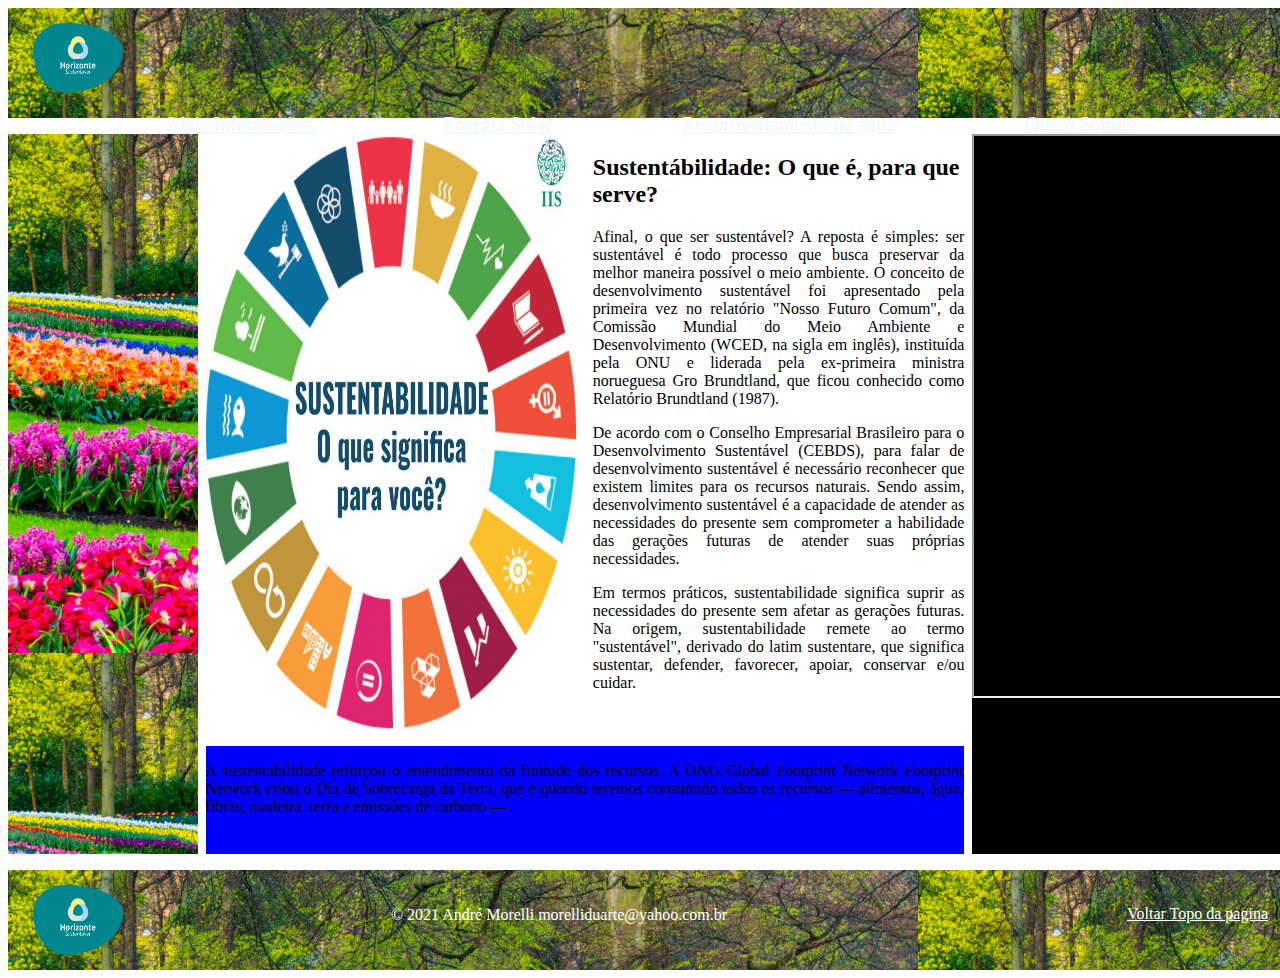
<file: index.html>
<!DOCTYPE html>
<html lang="PT-BR">
<head>
    <meta charset="UTF-8">
    <meta http-equiv="X-UA-Compatible" content="IE=edge">
    <meta name="viewport" content="width=device-width, initial-scale=1.0">
    <link rel="stylesheet" type="text/css" href="style.css">
    <title>Projeto 2</title>
    
</head>
<body>
    
    <header class="header">
        <div id="div1">
            <img id="ancora2"  class="logo" src="logo.png">
        </div>
        <div id="div2">   
            <ul>
                <li class="limenu"><a class="ancoraheader" href="quemsomos.html">Quem Somos</a></li>
                <li  class="limenu"><a  class="ancoraheader"href="">Reaproveitamento de agua</a></li>
                <li  class="limenu"><a  class="ancoraheader"href="">Energia Solar</a></li>
                <li  class="limenu"><a  class="ancoraheader"href="maisinformaçoes.html">Mais Informações</a></li>
            </ul>
        </div>       
    </header>
   
    <aside class="aside">
        
    </aside>

    <main class="main">        
        <div class="area1">
            <img id="mainimg" src="mainimg.jpg">
        </div>
        <div class="area2">
            <h2>Sustentábilidade: O que é, para que serve?</h2>
            <p id="p1">
                Afinal, o que ser sustentável? A reposta é simples: ser sustentável é todo processo que busca preservar da melhor maneira possível o meio ambiente. O conceito de desenvolvimento sustentável foi apresentado pela primeira vez no relatório "Nosso Futuro Comum", da Comissão Mundial do Meio Ambiente e Desenvolvimento (WCED, na sigla em inglês), instituída pela ONU e liderada pela ex-primeira ministra norueguesa Gro Brundtland, que ficou conhecido como Relatório Brundtland (1987).
            </p>
            <p id="p1">
                De acordo com o Conselho Empresarial Brasileiro para o Desenvolvimento Sustentável (CEBDS), para falar de desenvolvimento sustentável é necessário reconhecer que existem limites para os recursos naturais. Sendo assim, desenvolvimento sustentável é a capacidade de atender as necessidades do presente sem comprometer a habilidade das gerações futuras de atender suas próprias necessidades. 
            </p>
            <p id="p1">
                Em termos práticos, sustentabilidade significa suprir as necessidades do presente sem afetar as gerações futuras. Na origem, sustentabilidade remete ao termo "sustentável", derivado do latim sustentare, que significa sustentar, defender, favorecer, apoiar, conservar e/ou cuidar.
            </p>
        </div>
        <div class="area3">
            <p id="p1">
                A sustentabilidade reforçou o entendimento da finitude dos recursos. A ONG Global Footprint Network Footprint Network criou o Dia de Sobrecarga da Terra, que é quando teremos consumido todos os recursos — alimentos, água, fibras, madeira, terra e emissões de carbono —
            </p>
        </div>
    </main>
    <nav class="nav">
        <iframe src="https://ciclovivo.com.br/planeta/energia/periferia-sustentavel-inaugura-a-1a-micro-geradora-de-energia-solar-da-quebrada/" width="370" height="560"></iframe>
    </nav>
    <footer class="footer">
        <img class="logo" src="logo.png">
        <a id="link1" href="#ancora2">Voltar Topo da pagina</a>
        <p id="p2">&copy; 2021 André Morelli morelliduarte@yahoo.com.br</p>
    </footer>
</body>
</html>
</file>
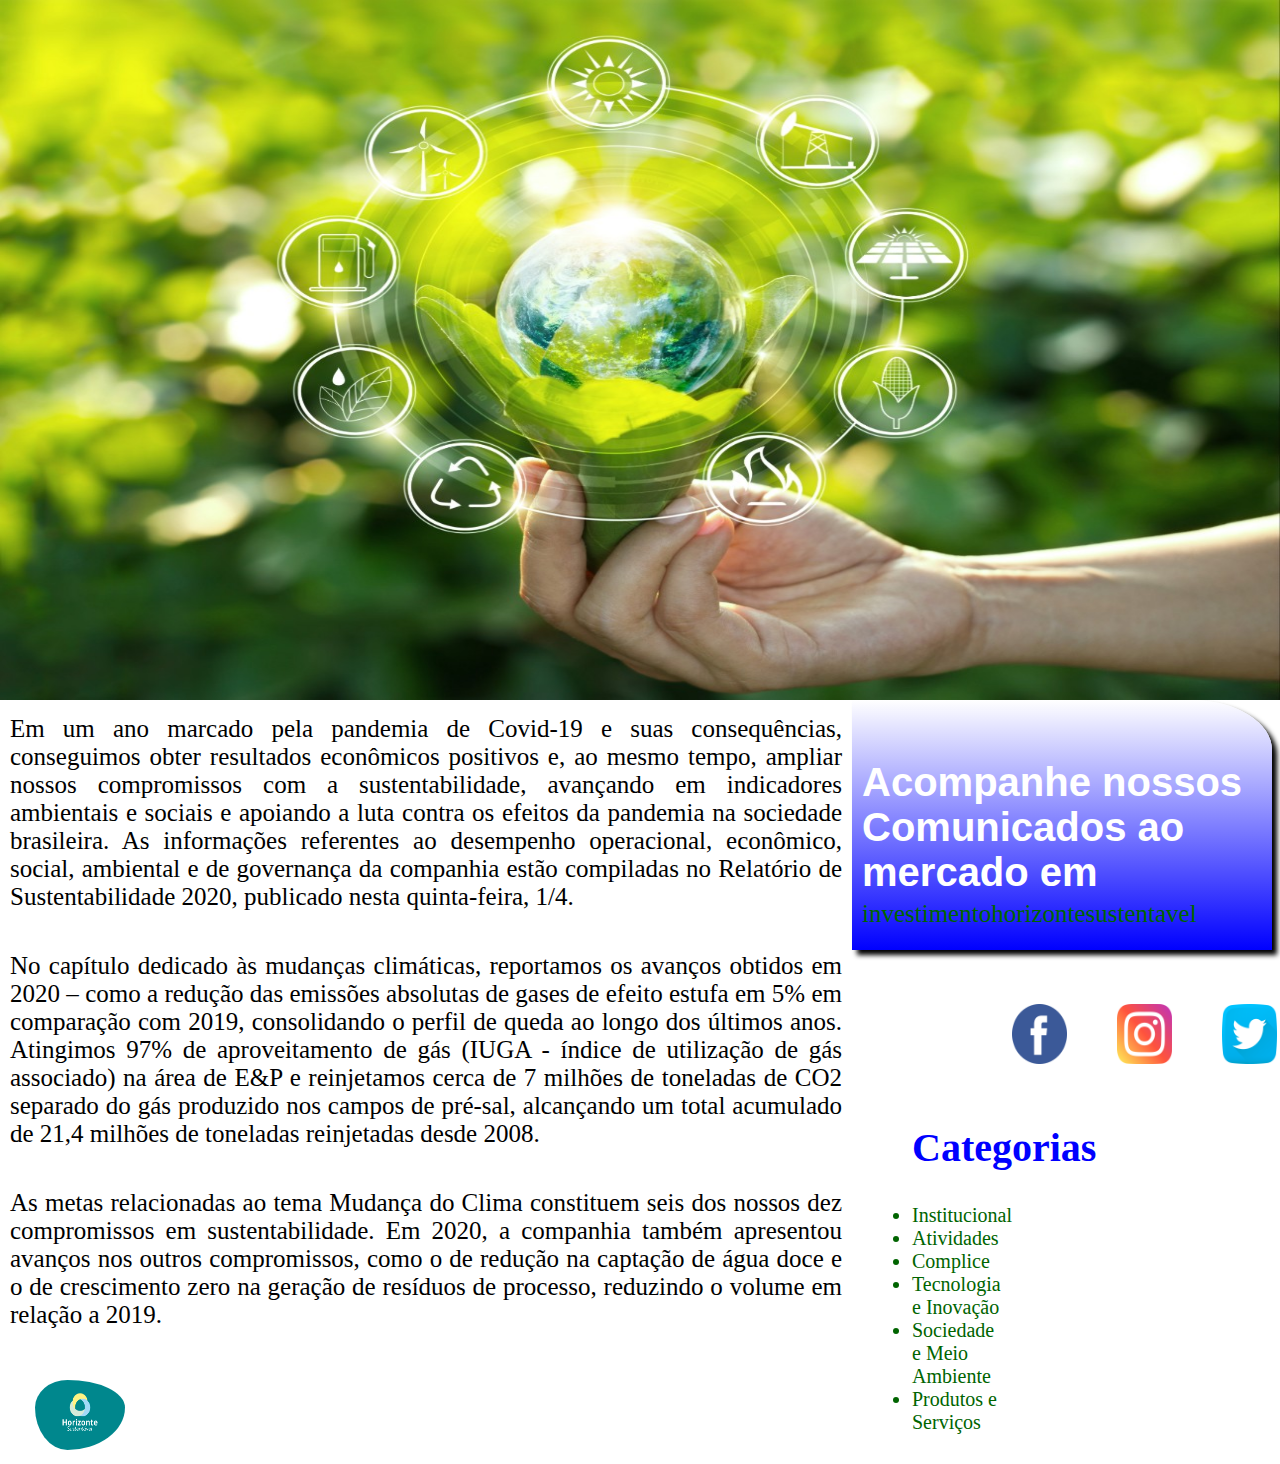
<file: maisinformaçoes.html>
<!DOCTYPE html>
<html lang="pt-BR">
<head>
    <meta charset="UTF-8">
    <meta http-equiv="X-UA-Compatible" content="IE=edge">
    <meta name="viewport" content="width=device-width, initial-scale=1.0">
    <link rel="stylesheet" type="text/css" href="style2.css">
    <title>Mais Informações</title>
</head>
<body>
   <header class="header">
    <div id="div1">
       <img id="img1" src="img2.jpg">
    </div>
   </header>
   <main class="main">
      <p>
        Em um ano marcado pela pandemia de Covid-19 e suas consequências, conseguimos obter resultados econômicos positivos e, ao mesmo tempo, ampliar nossos compromissos com a sustentabilidade, avançando em indicadores ambientais e sociais e apoiando a luta contra os efeitos da pandemia na sociedade brasileira. As informações referentes ao desempenho operacional, econômico, social, ambiental e de governança da companhia estão compiladas no Relatório de Sustentabilidade 2020, publicado nesta quinta-feira, 1/4.  
      </p><br><br>
      <p>
        No capítulo dedicado às mudanças climáticas, reportamos os avanços obtidos em 2020 – como a redução das emissões absolutas de gases de efeito estufa em 5% em comparação com 2019, consolidando o perfil de queda ao longo dos últimos anos. Atingimos 97% de aproveitamento de gás (IUGA - índice de utilização de gás associado) na área de E&P e reinjetamos cerca de 7 milhões de toneladas de CO2 separado do gás produzido nos campos de pré-sal, alcançando um total acumulado de 21,4 milhões de toneladas reinjetadas desde 2008. 
      </p><br><br>
      <p>
        As metas relacionadas ao tema Mudança do Clima constituem seis dos nossos dez compromissos em sustentabilidade. Em 2020, a companhia também apresentou avanços nos outros compromissos, como o de redução na captação de água doce e o de crescimento zero na geração de resíduos de processo, reduzindo o volume em relação a 2019.
      </p><br><br>
      <a href="index.html"><img id="imga" src="logo.png"></a>
   </main>
   <aside>
       <div>
            <h3 id="h3aside1">Acompanhe nossos Comunicados ao mercado em</h3>
            <p class="paside">investimentohorizontesustentavel</p><br><br>

        </div>
        <div id="div2">
            <img id="img2" src="facebook.png" >
            <img id="img3" src="instagram.png" >
            <img id="img4" src="twitter.png">
        </div>
        <article id="div3">
            <h3 id="h3aside2">Categorias </h3><br>
        </article>
        <article id="div4">
            <ul class="ul">
                <li>Institucional</li>
                <li>Atividades</li>
                <li>Complice</li>
                <li>Tecnologia e Inovação</li>
                <li>Sociedade e Meio Ambiente</li>
                <li>Produtos e Serviços</li>                
            </ul>
        </article>
   </aside>
</body>
</html>
</file>
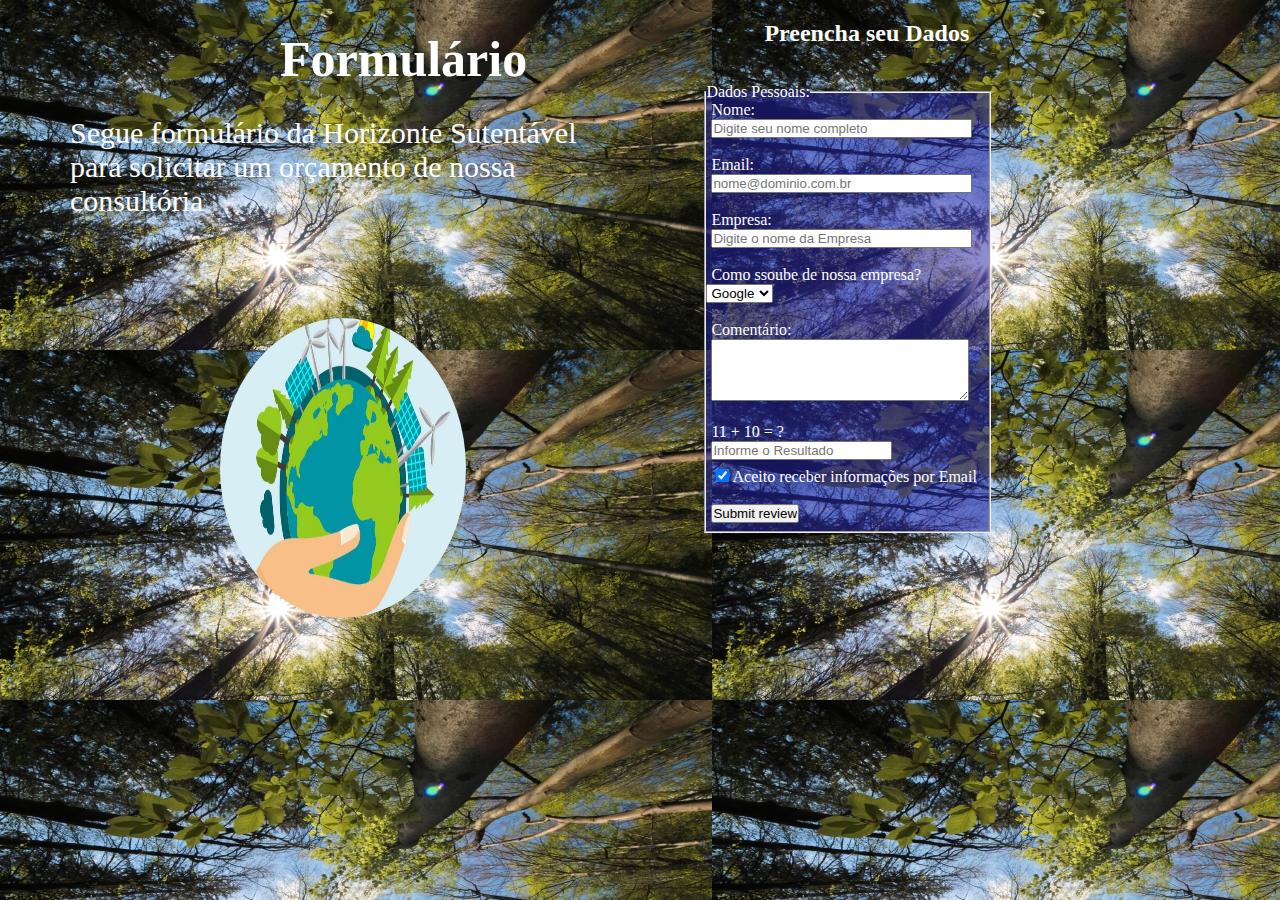
<file: quemsomos.html>
<!DOCTYPE html>
<html lang="pt-BR">
<head>
    <meta charset="UTF-8">
    <meta http-equiv="X-UA-Compatible" content="IE=edge">
    <meta name="viewport" content="width=device-width, initial-scale=1.0">
    <link rel="stylesheet" type="text/css" href="style3.css">
    <title>Formulario</title>
</head>
<body>
    <section class="flex-imagem">
        <div class="div1">
            <h1>Formulário</h1><br>
        </div>
        <div class="div2">  
            <p>
                Segue formulário da Horizonte Sutentável para solicitar um orçamento de nossa consultória
            </p>
        </div>
        <div class="div3">            
            <a href="index.html"><img id="img" src="imgformulario.jpeg" ></a>
        </div>
    </section>
    <section class="flex-formulario">
        <div class="div2">
            <form>
                <h2>Preencha seu Dados</h2><br><br>
                <fieldset>
                    <legend>
                        Dados Pessoais:
                    </legend>
                    <label>
                        Nome:<br>
                        <input type="text" name="name" size="30" maxlength="100" placeholder="Digite seu nome completo">
                    </label><br><br>
                    <label>
                        Email:<br>
                        <input type="email" name="name" size="30" maxlength="100" placeholder="nome@dominio.com.br">
                    </label><br><br>
                    <label>
                        Empresa:<br>
                        <input type="text" name="name" size="30" maxlength="100" placeholder="Digite o nome da Empresa">
                    </label><br><br>
                    <label for="hear-about">
                        Como ssoube de nossa empresa?
                    </label>
                    <select name="referrer" id="hear-about">
                        <option value="google">Google</option>
                        <option value="google">Amigos</option>
                        <option value="google">Rádio</option>
                        <option value="google">Outros</option>
                    </select><br><br>

                    <label>
                        Comentário:<br>
                        <textarea rows="4" cols="30"></textarea>
                    </label><br><br>
                    <label>    
                        11 + 10 = ?<br>
                        <input type="number" name="name" size="40" maxlength="100" placeholder="Informe o Resultado" style="margin-bottom: 8px;">
                    </label><br>
                    <label>
                        <input type="checkbox" name="subscribe" checked="checked">
                        Aceito receber informações por Email
                    </label><br><br>
                    <input type="submit" value="Submit review" style="margin-bottom: 8px;">
                </fieldset>
            </form>
        </div>
    </section>
   <!-- <form>
        <fieldset>
            <legend>
                Dados Pessoais:
            </legend>
            <label>
                Nome:
                <input type="text" name="name" size="30" maxlength="100" placeholder="Digite seu nome completo">
            </label><br><br>
            <label>
                Email:
                <input type="email" name="name" size="30" maxlength="100" placeholder="nome@dominio.com.br">
            </label>
        </fieldset>
    </form>-->

</body>
</html>
</file>
<file: style.css>
body{
            display: grid;
            grid-gap: 1rem 0.5rem;
            grid-template-areas: 
            "header header header"
            "aside main nav"
            "footer footer footer";
            grid-template-columns: 15% 60% 25%;
            grid-template-rows: auto 80vh auto;
        }
        .header{
            grid-area: header;
            height: 110px; /* estabelecendo a altura da barra de menu */            
            background-image: url(imgheader.jpg);            
        }
        .logo{           
            
            display: inline;
            width: 90px;
            height: 70px;
            padding-top: 15px;
            padding-left: 25px;
            border-radius: 50%;
        }
        .limenu{
            display: inline;      
            font-size: 20px;
            padding-bottom: 10px;  
            padding-left: 120px;  
            margin-right: 10px;           
            float: right;           
        }
        .ancoraheader{
            color: aliceblue;
        }
        #div1{
            display: inline-block;
            
        }
        #div2{
            display: inline-block;        
            margin-right: 100px;
        }

        .aside{
            grid-area: aside;
            width: 100%;  
            background-image: url(imgheader.jpg);          
        }       
        .main{
            display: grid;
            grid-area: main; 
            grid-gap: 1rem 0.5rem;       
            
            grid-template-areas: 
            "area1 area1"
            "area2 area3";
            grid-template-columns: 50% 50% ;
            grid-template-rows: auto auto;
        }
        .area1{
            grid: area1;
            height: 100%;
            width: 98%;
            background-color: brown;
        }
        #mainimg{
            height: 100%;
            width: 100%;
        }
        #p1{
            text-align: justify;
        }
        .area2{
            grid: area2;
            height: 100%;
            width: 98%;
            background-color:white;
        }
        .area3{
            grid: area3;
            height: 100%;
            width: 200%;
            background-color:blue;
        }       
        .nav{
            grid-area: nav;
            width: 100%;
            background-color: black;
            
        }
        .footer{
            grid-area: footer;
            height: 100px;
            background-image: url(imgheader.jpg);
            
        }
        #p2{
            display: inline;
            color: white;
            float: right;
            padding-top: 20px;
            padding-right: 400px;
        }
        #link1{
            color: white;
            float: right;
            padding-top: 35px;
            padding-right: 20px;
            
        }
</file>
<file: style2.css>
*{
    margin: 0;
    padding: 0;
}
.header{    
    width: 100%;
    height: 700px;   
}
.div{
    width: 100%;
    height: 700px;
}
#img1{
    width: 100%;
    height: 700px;
}
.main{
    
    width: 65%;
    height: 500px;
    padding-top: 10px;
    margin-left: 10px;
    float: left;
    
}
p{
    text-align: justify;
    font-size: 25px;
    padding-top: 5px;
}
aside{
    float: left;
    width:32%;
    height: 200px;
    background-image: linear-gradient(to top,blue,white);
    border-top-right-radius: 80px 50px;
    
    box-shadow: 5px 5px 5px;
    margin-left: 10px;
    padding-top: 50px;
    padding-left: 10px;
}
#h3aside1{
    font-size: 40px;
    padding-top:10px;
    font-family: Verdana, Geneva, Tahoma, sans-serif;
    color: white;
}
.paside{
    color: darkgreen;
}
#div2{
    width: 32%;
    height: 20px;
    padding-left: 150px;
    padding-top:  40px; 
    display: flex;
    justify-content: space-between;  
    
}
#img2{
    width: 42%;
    height: 60px;
    
}
#img3{
    width: 42%;
    height:60px;
    padding-left: 50px;
    
}
#img4{
    width: 42%;
    height:60px;
    padding-left: 50px;
   
}
#div3{
    float: left;
    width: 42%;
    height: 40px;
    padding-top: 100px;    
    margin-left: 50px;
}
#h3aside2{
    float: left;
    width: 42%;
    height: 200px;
    font-size: 40px;
    color: blue;   
       
}
#div4{
    float: left;
    width: 42%;
    height: 300px;
   
    margin-left: 50px;
}
ul{
    float: left;
    padding-top:40px;
    width: 52%;
    height: 200px;
    font-size:20px;
    color: darkgreen;    
}
#imga{
    display: inline;
    width: 90px;
    height: 70px;
    padding-top: 15px;
    padding-left: 25px;
    border-radius: 50%;
}
</file>
<file: style3.css>
*{
    margin: 0;
    padding: 0;
}
body{
    background-image: url(body2img.jpg);
}
.flex-imagem{
    
    float: left;
    width: 48%;
    height: 600px;
    margin-left: 20px;
}
h2{
    color: white;
    margin-left: 80px;
    margin-top: 20px;
}
.flex-formulario{
    
    width: 48%;
    float: left;
    height: 600px;
    
}
fieldset{
    background-color: rgba(37, 37, 167, 0.527);
    width: 50%;
    color: white;
    margin-left: 20px;
}
label{
    margin-left: 5px;
}
input{
    margin-left: 5px;
}
textarea{
    margin-left: 5px;
}
img{
    width: 40%; 
    height: 300px;
    margin-left: 200px;
    margin-top: 100px;
    border-radius: 50%;
}
.div1{
    margin-top: 10px;
    margin-left: 260px;
    color: white;
}
.div2{
    margin-top: 10px;
    margin-left: 50px;
    color: white;
}
p{
    font-size: 30px;
}
h1{
    font-size: 50px;
    padding-top: 20px;
}
</file>
